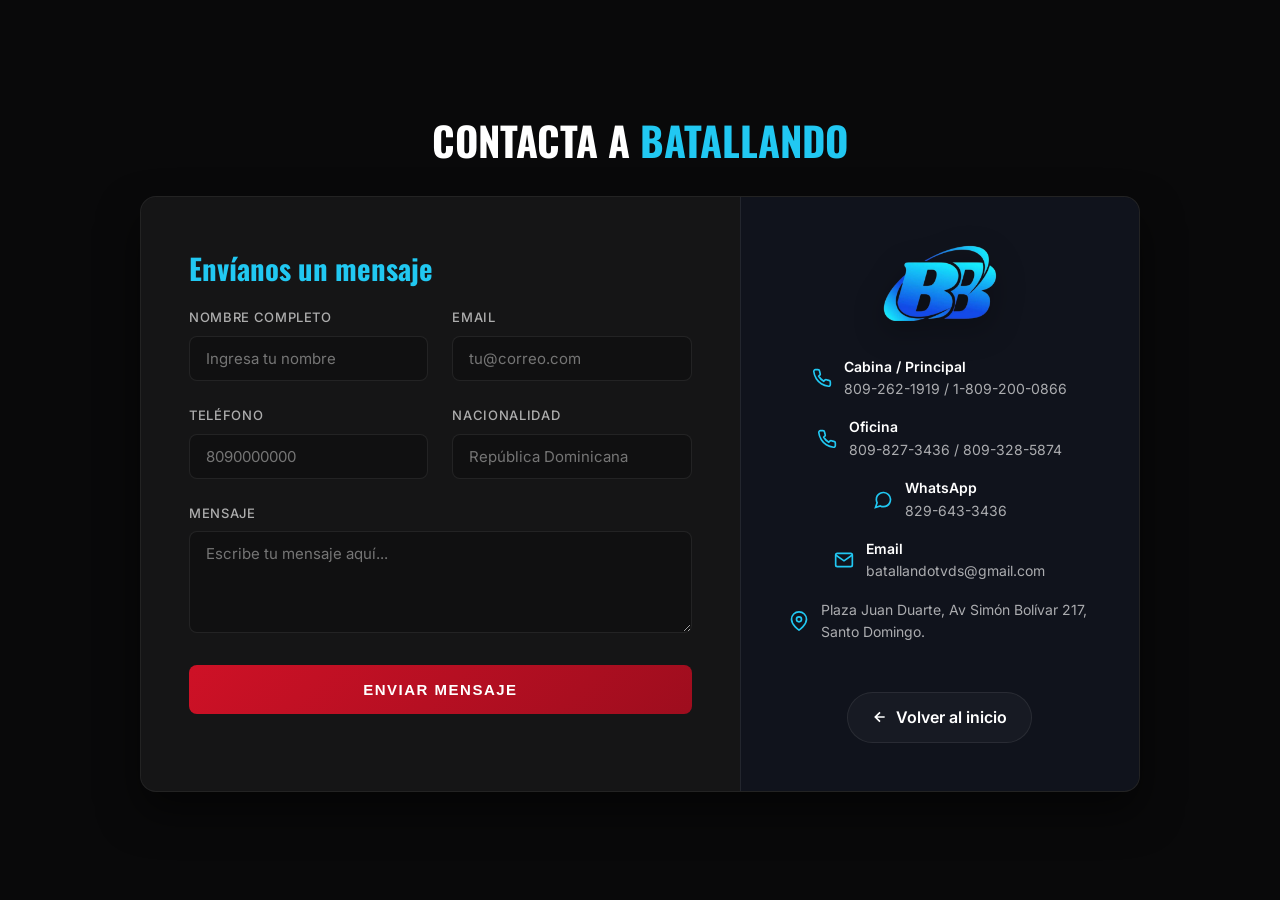
<file: assets/Formulario/Formulario.html>
<!DOCTYPE html>
<html lang="es">

<head>
    <meta charset="UTF-8">
    <meta name="viewport" content="width=device-width, initial-scale=1.0">
    <meta http-equiv="X-UA-Compatible" content="ie=edge">
    <title>Contacto Oficial — Batallando Tv</title>
    <link rel="stylesheet" href="./Formulario.css">
    <link rel="icon" href="../Batallando/Batallando%20TV%202024.png" type="image/png">
    <link
        href="https://fonts.googleapis.com/css2?family=Oswald:wght@300;400;500;600;700&family=Inter:wght@300;400;500;600;700&display=swap"
        rel="stylesheet">
</head>

<body>
    <div class="container">
        <h1 class="logo bounce-in-text">Contacta a <span>Batallando</span></h1>

        <div class="contact-wrapper bounce-in-text">
            <div class="contact-form">
                <h3>Envíanos un mensaje</h3>
                <form action="https://formsubmit.co/batallandotvds@gmail.com" method="POST" id="formulario">
                    <p>
                        <label>Nombre completo</label>
                        <input type="text" name="fullname" required placeholder="Ingresa tu nombre">
                    </p>
                    <p>
                        <label>Email</label>
                        <input type="email" name="email" required placeholder="tu@correo.com">
                    </p>
                    <p>
                        <label>Teléfono</label>
                        <input type="tel" name="Teléfono" required placeholder="8090000000">
                    </p>
                    <p>
                        <label>Nacionalidad</label>
                        <input type="text" name="Nacionalidad" placeholder="República Dominicana">
                    </p>
                    <p class="block">
                        <label>Mensaje</label>
                        <textarea name="Mensaje" rows="4" required placeholder="Escribe tu mensaje aquí..."></textarea>
                    </p>
                    <p class="block">
                        <button type="submit" value="Enviar">
                            Enviar Mensaje
                        </button>
                    </p>
                </form>
            </div>

            <div class="contact-info">
                <img src="../Batallando/Batallando%20TV%202024.png" alt="Batallando TV" class="bounce-in-text">

                <ul>
                    <li>
                        <svg viewBox="0 0 24 24" fill="none" stroke="currentColor" stroke-width="2" width="20"
                            height="20" style="flex-shrink:0;">
                            <path
                                d="M22 16.92v3a2 2 0 0 1-2.18 2 19.79 19.79 0 0 1-8.63-3.07 19.5 19.5 0 0 1-6-6 19.79 19.79 0 0 1-3.07-8.67A2 2 0 0 1 4.11 2h3a2 2 0 0 1 2 1.72 12.84 12.84 0 0 0 .7 2.81 2 2 0 0 1-.45 2.11L8.09 9.91a16 16 0 0 0 6 6l1.27-1.27a2 2 0 0 1 2.11-.45 12.84 12.84 0 0 0 2.81.7A2 2 0 0 1 22 16.92z" />
                        </svg>
                        <div style="text-align:left;">
                            <div style="font-weight:600;color:#fff;">Cabina / Principal</div>
                            <a href="tel:+18092621919" style="color:inherit;text-decoration:none;">809-262-1919</a> /
                            <a href="tel:+18092000866" style="color:inherit;text-decoration:none;">1-809-200-0866</a>
                        </div>
                    </li>
                    <li>
                        <svg viewBox="0 0 24 24" fill="none" stroke="currentColor" stroke-width="2" width="20"
                            height="20" style="flex-shrink:0;">
                            <path
                                d="M22 16.92v3a2 2 0 0 1-2.18 2 19.79 19.79 0 0 1-8.63-3.07 19.5 19.5 0 0 1-6-6 19.79 19.79 0 0 1-3.07-8.67A2 2 0 0 1 4.11 2h3a2 2 0 0 1 2 1.72 12.84 12.84 0 0 0 .7 2.81 2 2 0 0 1-.45 2.11L8.09 9.91a16 16 0 0 0 6 6l1.27-1.27a2 2 0 0 1 2.11-.45 12.84 12.84 0 0 0 2.81.7A2 2 0 0 1 22 16.92z" />
                        </svg>
                        <div style="text-align:left;">
                            <div style="font-weight:600;color:#fff;">Oficina</div>
                            <a href="tel:+18098273436" style="color:inherit;text-decoration:none;">809-827-3436</a> /
                            <a href="tel:+18093285874" style="color:inherit;text-decoration:none;">809-328-5874</a>
                        </div>
                    </li>
                    <li>
                        <svg viewBox="0 0 24 24" fill="none" stroke="currentColor" stroke-width="2" width="20"
                            height="20" style="flex-shrink:0;">
                            <path
                                d="M21 11.5a8.38 8.38 0 0 1-.9 3.8 8.5 8.5 0 0 1-7.6 4.7 8.38 8.38 0 0 1-3.8-.9L3 21l1.9-5.7a8.38 8.38 0 0 1-.9-3.8 8.5 8.5 0 0 1 4.7-7.6 8.38 8.38 0 0 1 3.8-.9h.5a8.48 8.48 0 0 1 8 8v.5z" />
                        </svg>
                        <div style="text-align:left;">
                            <div style="font-weight:600;color:#fff;">WhatsApp</div>
                            <a href="https://wa.me/18296433436"
                                style="color:inherit;text-decoration:none;">829-643-3436</a>
                        </div>
                    </li>
                    <li>
                        <svg viewBox="0 0 24 24" fill="none" stroke="currentColor" stroke-width="2" width="20"
                            height="20" style="flex-shrink:0;">
                            <path d="M4 4h16c1.1 0 2 .9 2 2v12c0 1.1-.9 2-2 2H4c-1.1 0-2-.9-2-2V6c0-1.1.9-2 2-2z" />
                            <polyline points="22,6 12,13 2,6" />
                        </svg>
                        <div style="text-align:left;">
                            <div style="font-weight:600;color:#fff;">Email</div>
                            <a href="mailto:batallandotvds@gmail.com"
                                style="color:inherit;text-decoration:none;">batallandotvds@gmail.com</a>
                        </div>
                    </li>
                    <li>
                        <svg viewBox="0 0 24 24" fill="none" stroke="currentColor" stroke-width="2" width="20"
                            height="20" style="flex-shrink:0;">
                            <path d="M21 10c0 7-9 13-9 13s-9-6-9-13a9 9 0 0 1 18 0z" />
                            <circle cx="12" cy="10" r="3" />
                        </svg>
                        <div style="text-align:left;">Plaza Juan Duarte, Av Simón Bolívar 217, Santo Domingo.</div>
                    </li>
                </ul>

                <a href="#" onclick="volverPagina(event)" class="btn-back">
                    <svg viewBox="0 0 24 24" fill="none" stroke="currentColor" stroke-width="2.5" width="16"
                        height="16">
                        <path d="M19 12H5M12 19l-7-7 7-7" />
                    </svg>
                    Volver al inicio
                </a>
            </div>
        </div>
    </div>

    <script>
        document.addEventListener('contextmenu', function (e) {
            e.preventDefault();
        });

        function volverPagina(e) {
            e.preventDefault();
            if (window.history.length > 1) {
                window.history.back();
            } else {
                window.location.href = "../../index.html";
            }
        }

        document.getElementById("formulario").addEventListener("submit", function (event) {
            // FormSubmit will handle the redirect/post natively.
            // Leaving native functionality, just showing alert before submission.
            setTimeout(() => {
                alert("¡Su mensaje está siendo enviado!");
            }, 100);
        });
    </script>
</body>

</html>
</file>
<file: assets/Formulario/Formulario.css>
* {
  box-sizing: border-box;
  margin: 0;
  padding: 0;
}

:root {
  --red: #ce1126;
  --red-dark: #9e0d1e;
  --blue: #1858e3;
  --blue-dark: #0f3fb5;
  --sky: #21c8f2;
  --bg: #09090a;
  --surface: rgba(255, 255, 255, 0.03);
  --border: rgba(255, 255, 255, 0.08);
  --text: #ffffff;
  --text-dim: rgba(255, 255, 255, 0.65);
  --radius-md: 16px;
  --font-ui:
    "Inter", -apple-system, BlinkMacSystemFont, "Segoe UI", Roboto, sans-serif;
}

body {
  background: var(--bg);
  color: var(--text);
  line-height: 1.6;
  font-family: var(--font-ui);
  padding: 2em;
  -webkit-user-select: none;
  -moz-user-select: none;
  -ms-user-select: none;
  user-select: none;
  min-height: 100vh;
  display: flex;
  align-items: center;
  justify-content: center;
}

.container {
  max-width: 1000px;
  width: 100%;
  margin: 0 auto;
}

.logo {
  text-align: center;
  font-size: 2.5em;
  font-weight: 800;
  margin-bottom: 1.5rem;
  font-family: "Oswald", sans-serif;
  text-transform: uppercase;
}

.logo span {
  color: var(--sky);
}

.contact-wrapper {
  background: var(--surface);
  border: 1px solid var(--border);
  border-radius: var(--radius-md);
  overflow: hidden;
  box-shadow: 0 20px 40px rgba(0, 0, 0, 0.5);
  display: grid;
  grid-template-columns: 1fr;
}

@media (min-width: 800px) {
  .contact-wrapper {
    grid-template-columns: 1.5fr 1fr;
  }
}

.contact-wrapper > * {
  padding: 3em;
}

.contact-form {
  background: rgba(255, 255, 255, 0.02);
}

.contact-form h3 {
  font-family: "Oswald", sans-serif;
  font-size: 1.8em;
  margin-bottom: 1rem;
  color: var(--sky);
}

.contact-form form {
  display: grid;
  grid-template-columns: 1fr;
  gap: 1.5rem;
}

@media (min-width: 600px) {
  .contact-form form {
    grid-template-columns: 1fr 1fr;
  }
}

.contact-form form label {
  display: block;
  font-size: 13px;
  color: var(--text-dim);
  margin-bottom: 8px;
  font-weight: 500;
  text-transform: uppercase;
  letter-spacing: 0.05em;
}

.contact-form form .block {
  grid-column: 1 / -1;
}

.contact-form form input,
.contact-form form textarea {
  width: 100%;
  padding: 12px 16px;
  border: 1px solid var(--border);
  background: rgba(0, 0, 0, 0.2);
  border-radius: 8px;
  color: #fff;
  font-family: var(--font-ui);
  font-size: 15px;
  transition: all 0.3s ease;
}

.contact-form form input:focus,
.contact-form form textarea:focus {
  outline: none;
  border-color: var(--sky);
  background: rgba(33, 200, 242, 0.05);
}

.contact-form form button {
  background: linear-gradient(135deg, var(--red), var(--red-dark));
  border: 0;
  text-transform: uppercase;
  padding: 16px;
  color: white;
  font-weight: bold;
  letter-spacing: 0.1em;
  border-radius: 8px;
  cursor: pointer;
  transition:
    transform 0.3s ease,
    box-shadow 0.3s ease;
  width: 100%;
  font-size: 15px;
}

.contact-form form button:hover {
  transform: translateY(-2px);
  box-shadow: 0 10px 20px rgba(206, 17, 38, 0.3);
}

/* CONTACT INFO */
.contact-info {
  background: rgba(24, 88, 227, 0.05);
  border-left: 1px solid var(--border);
  display: flex;
  flex-direction: column;
  align-items: center;
  justify-content: center;
  text-align: center;
}

.contact-info img {
  width: 140px;
  height: auto;
  margin-bottom: 2rem;
  filter: drop-shadow(0 10px 15px rgba(0, 0, 0, 0.3));
}

.contact-info ul {
  list-style: none;
  width: 100%;
  margin-bottom: 2rem;
}

.contact-info li {
  display: flex;
  align-items: center;
  justify-content: center;
  gap: 12px;
  margin-bottom: 16px;
  color: var(--text-dim);
  font-size: 14px;
}

.contact-info li i,
.contact-info li svg {
  color: var(--sky);
  font-size: 18px;
}

.contact-info p {
  color: var(--text-dim);
  font-size: 14px;
  line-height: 1.8;
  margin-bottom: 2rem;
}

.btn-back {
  display: inline-flex;
  align-items: center;
  gap: 8px;
  color: white;
  text-decoration: none;
  font-weight: 600;
  padding: 12px 24px;
  background: var(--surface);
  border: 1px solid var(--border);
  border-radius: 50px;
  transition: all 0.3s ease;
  cursor: pointer;
}

.btn-back:hover {
  background: rgba(255, 255, 255, 0.1);
  border-color: rgba(255, 255, 255, 0.2);
}

.bounce-in-text {
  animation: bounceInUp 1s cubic-bezier(0.16, 1, 0.3, 1) both;
}

@keyframes bounceInUp {
  0% {
    opacity: 0;
    transform: translateY(40px);
  }
  100% {
    opacity: 1;
    transform: translateY(0);
  }
}
</file>
